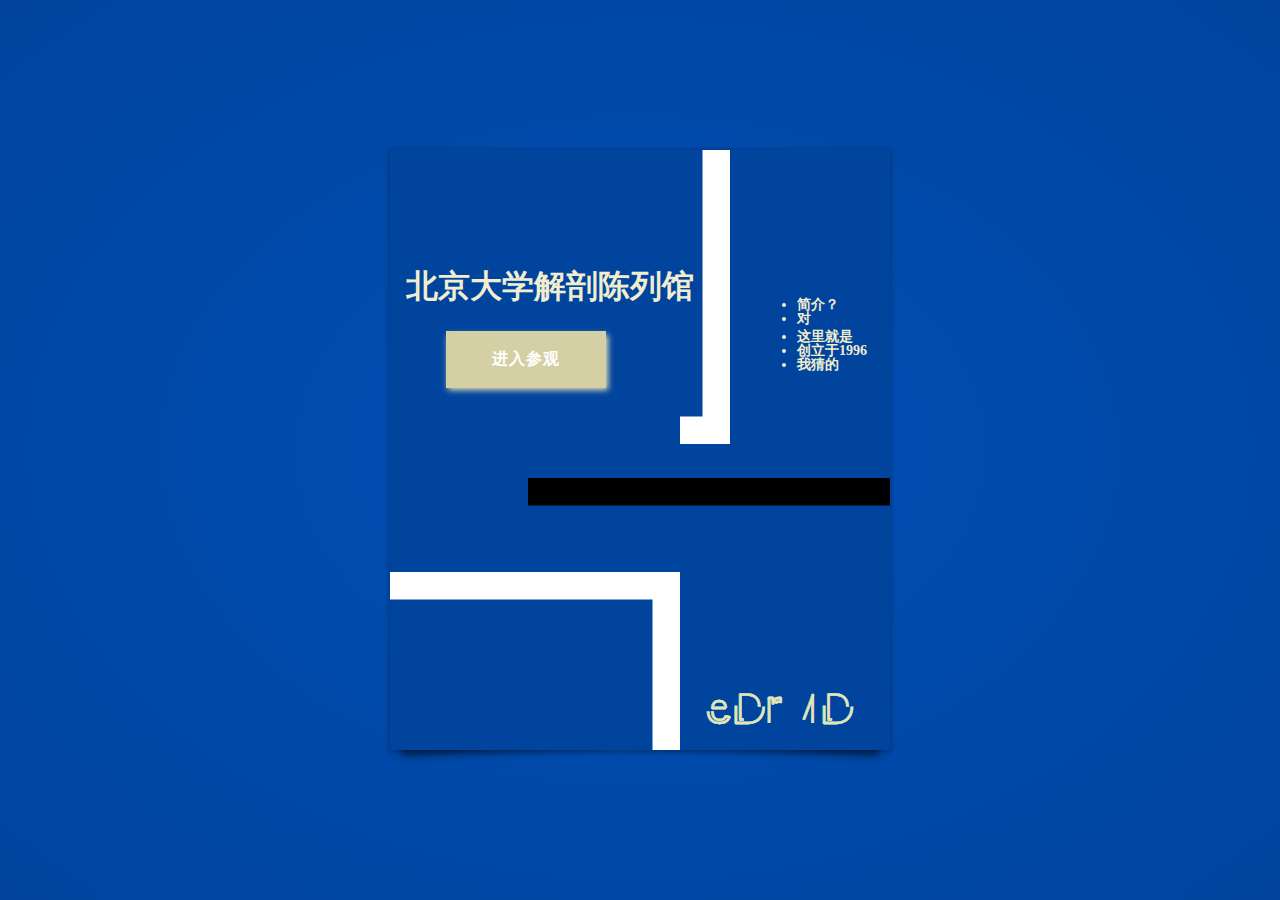
<file: index.html>
<!DOCTYPE html>
<html lang="en">
<head>
    <meta charset="UTF-8">
    <meta name="google" value="notranslate">
    <link rel="stylesheet" href="css/main.css">
    <script src="libs/modernizr.min.js"></script>
    <script src="js/main.js"></script>
    <title>Title</title>
</head>
<body>
<main id="js-gallery" role="main" class="gallery">

    <section class="gallery__body">

        <!-- Poster -->
        <div id="js-poster" class="main__gallery-poster poster">
            <div class="poster__content">

                <header class="poster__header">
                    <h1 class="poster__header-title">北京大学解剖陈列馆</h1>
                    <a href="map.html" class="btn btn-3" style="z-index: 100;">进入参观</a>
                    <!--<h2 class="poster__header-subtitle">Kunstgewerbe museum <br/>Zürich</h2>-->
                    <!--<ul class="poster__header-meta">-->
                        <!--<li>Offen: Montag 14-18</li>-->
                        <!--<li>Dienstag bis Freitag 10-12, 14-18, 20-22</li>-->
                        <!--<li>Samstag / Sonntag 10-12, 14-17</li>-->
                        <!--<li class="last">8. März bis 6. April 1958</li>-->
                    <!--</ul>-->
                </header>

                <ul class="poster__body">
                    <li>简介？</li>
                    <li>对</li>
                    <li>这里就是</li>
                    <li>创立于1996</li>
                    <li>我猜的</li>
                </ul>

                <footer class="poster__footer">
                    <svg viewBox="0 0 600 300" class="logo">
                        <!-- Symbol-->
                        <symbol id="s-text">
                            <text text-anchor="middle" x="50%" y="50%" dy=".35em">eDrMD</text>
                        </symbol>
                        <!-- Duplicate symbols-->
                        <use class="text" xlink:href="#s-text"></use>
                        <use class="text" xlink:href="#s-text"></use>
                        <use class="text" xlink:href="#s-text"></use>
                        <use class="text" xlink:href="#s-text"></use>
                        <use class="text" xlink:href="#s-text"></use>
                    </svg>
                </footer>

                <div class="poster__rules">
                    <div class="r-1">
                        <svg width="500" height="400" version="1.1" xmlns="http://www.w3.org/2000/svg">
                            <rect width="500" height="400" stroke="black" fill="transparent" stroke-width="55" />
                        </svg>
                    </div>
                    <div class="r-2">
                        <svg width="500" height="400" version="1.1" xmlns="http://www.w3.org/2000/svg">
                            <rect width="500" height="400" stroke="black" fill="transparent" stroke-width="55" />
                        </svg>
                    </div>
                    <div class="r-3">
                        <svg width="500" height="450" version="1.1" xmlns="http://www.w3.org/2000/svg">
                            <rect width="500" height="450" stroke="white" fill="transparent" stroke-width="55" />
                        </svg>
                    </div>
                    <div class="r-4">
                        <svg width="450" height="450" version="1.1" xmlns="http://www.w3.org/2000/svg">
                            <rect width="450" height="450" stroke="white" fill="transparent" stroke-width="55" />
                        </svg>
                    </div>
                </div>
            </div>
        </div>
        <!-- Poster -->

    </section>
    <!-- .gallery__body -->

</main>
</body>
</html>
</file>
<file: css/main.css>
@import url(https://fonts.googleapis.com/css?family=Open+Sans:400|Raleway:300);
@-webkit-keyframes dash {
    0% {
        stroke-dashoffset: 0;
    }
    100% {
        stroke-dashoffset: 3000;
    }
}
@keyframes dash {
    0% {
        stroke-dashoffset: 0;
    }
    100% {
        stroke-dashoffset: 3000;
    }
}
/**
 * Base
 */
*,
*:after,
*:before {
    -webkit-box-sizing: border-box;
    box-sizing: border-box;
}

body {
    font-family: "Helvetica Neue","Helvetica", sans-serif;
    -webkit-font-smoothing: antialiased;
    -moz-osx-font-smoothing: grayscale;
}

h1,
h2,
h3,
h4,
h5,
h6 {
    font-weight: bold;
}

/**
 * Gallery
 */
.gallery {
    position: absolute;
    top: 0;
    right: 0;
    bottom: 0;
    left: 0;
    z-index: 1;
    width: 100%;
    height: 100%;
    overflow: hidden;
    opacity: 1;
    -webkit-transition: 1s opacity cubic-bezier(0.455, 0.03, 0.515, 0.955);
    transition: 1s opacity cubic-bezier(0.455, 0.03, 0.515, 0.955);
    background: #00449d;
    background: radial-gradient(ellipse at center, #004fb7 0%, #00449d 100%);
}
.gallery.fadeOut {
    opacity: 0;
}

.gallery__body {
    position: absolute;
    top: 50%;
    left: 50%;
    -webkit-transform: translate(-50%, -50%);
    transform: translate(-50%, -50%);
    -webkit-transform-origin: center center;
    transform-origin: center center;
}

/**
 * Poster
 */
.poster {
    position: absolute;
    top: 50%;
    left: 50%;
    -webkit-transform: translate(-50%, -50%);
    transform: translate(-50%, -50%);
    -webkit-transform-origin: center center;
    transform-origin: center center;
    display: inline-block;
    vertical-align: middle;
}
.poster:before, .poster:after {
    z-index: -1;
    position: absolute;
    content: "";
    bottom: 15px;
    left: 8px;
    width: 50%;
    top: 80%;
    max-width: 300px;
    background: #777;
    -webkit-box-shadow: 0 15px 10px rgba(0, 0, 0, 0.5);
    box-shadow: 0 15px 10px rgba(0, 0, 0, 0.5);
    -webkit-transform: rotate(-3deg);
    transform: rotate(-3deg);
}
.poster:after {
    -webkit-transform: rotate(3deg);
    transform: rotate(3deg);
    right: 8px;
    left: auto;
}

.poster__content {
    position: relative;
    width: 500px;
    height: 600px;
    overflow: hidden;
    padding: 0 1em;
    background-color: #00449d;
    color: #F1EDCF;
    -webkit-box-shadow: 0 1px 4px 2px rgba(0, 0, 0, 0.2);
    box-shadow: 0 1px 4px 2px rgba(0, 0, 0, 0.2);
}

.poster__header {
    width: 75%;
    float: left;
    margin-top: 20%;
    overflow: hidden;
}
.poster__header h1{
    font-family: "华文新魏";
}
.poster__header-title {
    margin-bottom: .3em;
    font-size: 32px;
}

.poster__header-subtitle {
    width: 35%;
    float: left;
    font-size: 14px;
    line-height: 1;
}

.poster__header-meta {
    position: relative;
    top: 0.2em;
    width: 65%;
    float: right;
    font-size: 6px;
    line-height: 1.5;
    font-weight: bold;
}
.poster__header-meta li:last-child {
    margin-top: 4px;
}

.poster__body {
    position: relative;
    top: 8px;
    width: 25%;
    float: right;
    margin-top: 30%;
    font-size: 14px;
    font-family: "华文细黑";
    font-weight: bold;
    line-height: 1;
}
.poster__body li:nth-child(3n) {
    margin-top: 4px;
}

.poster__footer {
    top: 90%;
    right: auto;
    bottom: auto;
    left: 90%;
    font-size: 60px;
}

.poster__rules {
    position: absolute;
    top: 0;
    right: 0;
    bottom: 0;
    left: 0;
    width: 100%;
    height: 100%;
    overflow: hidden;
}
.poster__rules div {
    position: absolute;
}

.smil .poster__rules div rect {
    stroke-dasharray: 1000;
    -webkit-animation: dash 5s cubic-bezier(0.455, 0.03, 0.515, 0.955) infinite alternate;
    animation: dash 5s cubic-bezier(0.455, 0.03, 0.515, 0.955) infinite alternate;
}

.r-1 {
    top: -50%;
    left: 27.5%;
    z-index: 2;
}

.r-2 {
    bottom: -22%;
    left: 27.5%;
    z-index: 2;
}

.r-3 {
    top: -26%;
    left: -32%;
    z-index: 1;
}

.r-4 {
    bottom: -46%;
    left: -32%;
    z-index: 3;
}
.btn {
    color: #fff;
    cursor: pointer;
    display: block;
    font-size: 16px;
    font-weight: 400;
    line-height: 45px;
    margin: 0.8em 2.5em 2.5em;
    max-width: 160px;
    position: relative;
    text-decoration: none;
    text-transform: uppercase;
    vertical-align: middle;
    width: 100%;
    text-align: center;
}
@media (min-width: 400px) {
    .btn {
        display: inline-block;
        margin-right: 2.5em;
    }
}
.btn:hover {
    text-decoration: none;
}
.btn-3 {
    background: #D4CFA4;
    border: 1px solid #D4CFA4;
    -webkit-box-shadow: 0px 2px 0 #D4CFA4, 2px 4px 6px #E9E3B4;
    box-shadow: 0px 2px 0 #D4CFA4, 2px 4px 6px #E9E3B4;
    font-weight: 900;
    letter-spacing: 1px;
    -webkit-transition: all 150ms linear;
    transition: all 150ms linear;
}

.btn-3:hover {
    background: #E9E3B4;
    border: 1px solid rgba(0, 0, 0, 0.05);
    -webkit-box-shadow: 1px 1px 2px rgba(255, 255, 255, 0.2);
    box-shadow: 1px 1px 2px rgba(255, 255, 255, 0.2);
    color: #fff;
    text-decoration: none;
    text-shadow: -1px -1px 0 #D4CFA4;
    -webkit-transition: all 250ms linear;
    transition: all 250ms linear;
}
a {
    background: rgba(255, 255, 255, 0);
    border-bottom: 1px solid;
    color: #fff;
    line-height: 1.4;
    padding: .25em;
    text-decoration: none;
}
a:hover {
    background: white;
    color: #E1332D;
}
.area {
    text-align: center;
    font-size: 3em;
    color: #fff;
    letter-spacing: -7px;
    font-weight: 700;
    text-transform: uppercase;
    animation: blur .75s ease-out infinite;
    text-shadow: 0px 0px 5px #fff, 0px 0px 7px #fff;
}

@keyframes blur {
    from {
        text-shadow:0px 0px 10px #fff,
        0px 0px 10px #fff,
        0px 0px 25px #fff,
        0px 0px 25px #fff,
        0px 0px 25px #fff,
        0px 0px 25px #fff,
        0px 0px 25px #fff,
        0px 0px 25px #fff,
        0px 0px 50px #fff,
        0px 0px 50px #fff,
        0px 0px 50px #7B96B8,
        0px 0px 150px #7B96B8,
        0px 10px 100px #7B96B8,
        0px 10px 100px #7B96B8,
        0px 10px 100px #7B96B8,
        0px 10px 100px #7B96B8,
        0px -10px 100px #7B96B8,
        0px -10px 100px #7B96B8;
    }
}
.text {
    fill: none;
    stroke-width: 3;
    stroke-linejoin: round;
    stroke-dasharray: 70 330;
    stroke-dashoffset: 0;
    -webkit-animation: stroke 6s infinite linear;
    animation: stroke 6s infinite linear;
}
.text:nth-child(5n + 1) {
    stroke: #E9E3B4;
    -webkit-animation-delay: -1.2s;
    animation-delay: -1.2s;
}
.text:nth-child(5n + 2) {
    stroke: #ccc;
    -webkit-animation-delay: -2.4s;
    animation-delay: -2.4s;
}
.text:nth-child(5n + 3) {
    stroke: #E9F1DF;
    -webkit-animation-delay: -3.6s;
    animation-delay: -3.6s;
}
.text:nth-child(5n + 4) {
    stroke: #56D9CD;
    -webkit-animation-delay: -4.8s;
    animation-delay: -4.8s;
}
.text:nth-child(5n + 5) {
    stroke: #3AA1BF;
    -webkit-animation-delay: -6s;
    animation-delay: -6s;
}

@-webkit-keyframes stroke {
    100% {
        stroke-dashoffset: -400;
    }
}
@keyframes stroke {
    100% {
        stroke-dashoffset: -400;
    }
}

.logo {
    margin-top: 35%;
    margin-left: 30%;
    width: 100%;
    height: 100%;
}
</file>
